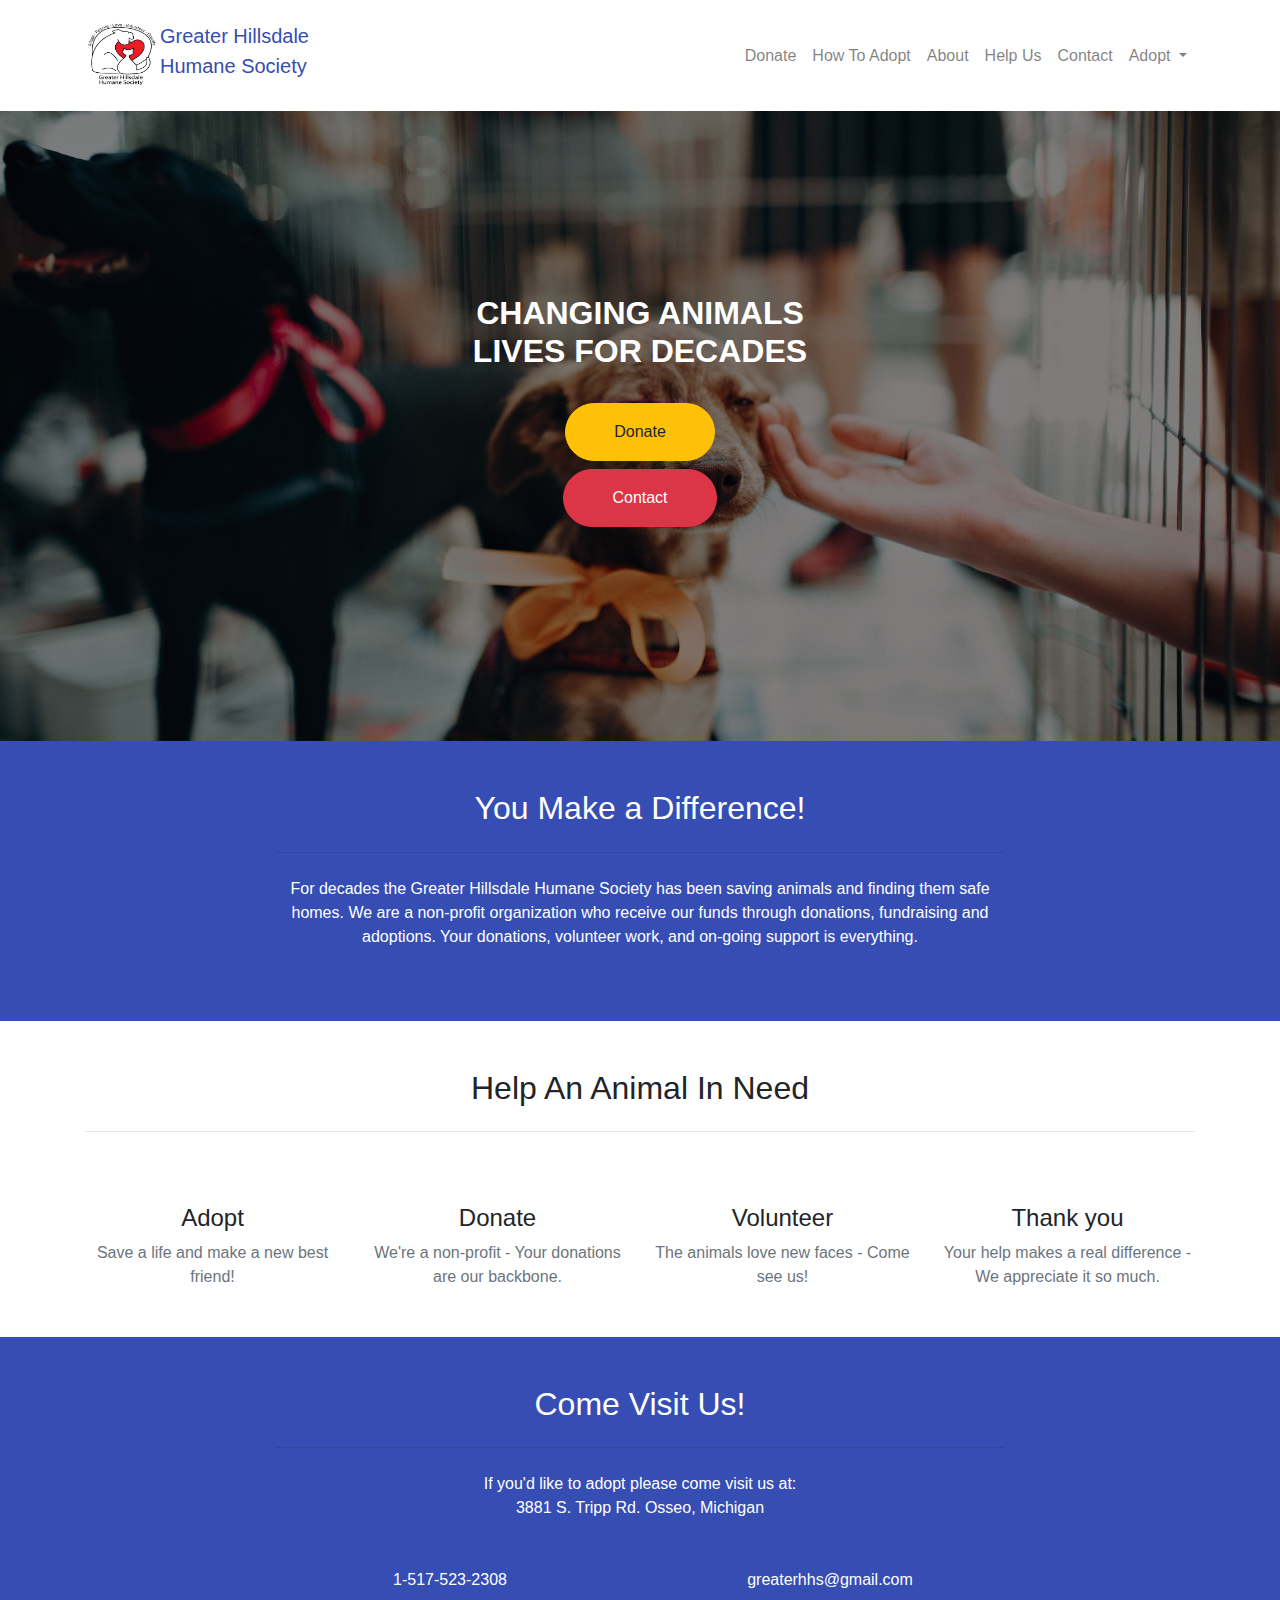
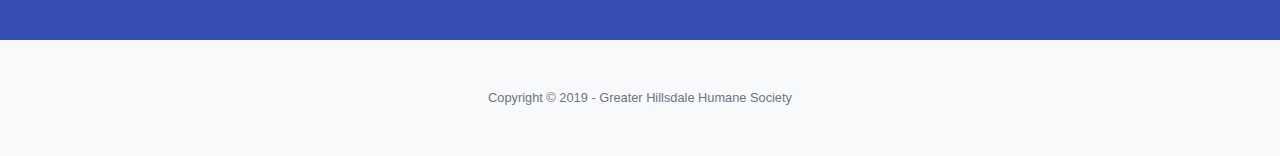
<file: index.html>
<!DOCTYPE html>
<html lang="en">

<head>

  <meta charset="utf-8">
  <meta name="viewport" content="width=device-width, initial-scale=1, shrink-to-fit=no">
  <meta name="description" content="">
  <meta name="author" content="telephone=no">

  <title>Greater Hillsdale Humane Society</title>

  <!-- Google Fonts -->
  <link href="https://fonts.googleapis.com/css?family=Merriweather+Sans:400,700" rel="stylesheet">
  <link href='https://fonts.googleapis.com/css?family=Merriweather:400,300,300italic,400italic,700,700italic'
    rel='stylesheet' type='text/css'>

  <link rel="stylesheet" href="https://stackpath.bootstrapcdn.com/bootstrap/4.3.1/css/bootstrap.min.css"
    integrity="sha384-ggOyR0iXCbMQv3Xipma34MD+dH/1fQ784/j6cY/iJTQUOhcWr7x9JvoRxT2MZw1T" crossorigin="anonymous">

  <link rel="stylesheet" href="https://use.fontawesome.com/releases/v5.8.1/css/all.css"
    integrity="sha384-50oBUHEmvpQ+1lW4y57PTFmhCaXp0ML5d60M1M7uH2+nqUivzIebhndOJK28anvf" crossorigin="anonymous">

  <link rel="stylesheet" type="text/css" href="css/styles.css">
</head>

<body id="page-top">

  <!-- Navigation -->
  <nav class="navbar navbar-expand-lg navbar-light py-3" id="mainNav" style="color: black;">
    <div class="container">
      <div>
        <a class="navbar-brand js-scroll-trigger" href="#page-top" style="color: #364db4;">
          <span style="float: left;">
            <img src="img/logo.jpg" class="img-fluid" height="75" width="75" />
          </span>
          <div>Greater Hillsdale</div>
          <div>Humane Society</div>
        </a>
      </div>

      <button class="navbar-toggler navbar-toggler-right" type="button" data-toggle="collapse"
        data-target="#navbarResponsive" aria-controls="navbarResponsive" aria-expanded="false"
        aria-label="Toggle navigation">
        <span class="navbar-toggler-icon"></span>
      </button>
      <div class="collapse navbar-collapse" id="navbarResponsive">
        <ul class="navbar-nav ml-auto my-2 my-lg-0">
          <li class="nav-item">
            <a class="nav-link js-scroll-trigger" href="donate.html">Donate</a>
          </li>
          <li class="nav-item">
            <a class="nav-link js-scroll-trigger" href="how-to-adopt.html">How To Adopt</a>
          </li>
          <li class="nav-item">
            <a class="nav-link js-scroll-trigger" href="#about">About</a>
          </li>
          <li class="nav-item">
            <a class="nav-link js-scroll-trigger" href="#services">Help Us</a>
          </li>
          <li class="nav-item">
            <a class="nav-link js-scroll-trigger" href="#contact">Contact</a>
          </li>
          <li class="nav-item dropdown">
            <a class="nav-link dropdown-toggle" href="#" id="navbarDropdown" role="button" data-toggle="dropdown"
              aria-haspopup="true" aria-expanded="false">
              Adopt
            </a>
            <div class="dropdown-menu" aria-labelledby="navbarDropdown">
              <a class="dropdown-item" href="dogs.html">Dogs</a>
              <div class="dropdown-divider"></div>
              <a class="dropdown-item" href="cats.html">Cats</a>
            </div>
          </li>
        </ul>
      </div>
    </div>
  </nav>

  <!-- Masthead -->
  <header class="hero-image py-5">
    <div class="container h-100">
      <div class="row h-100 align-items-center justify-content-center text-center">
        <div class="col-lg-10 align-self-end">
          <h2 class="text-uppercase text-white font-weight-bold">Changing Animals <br> Lives For Decades</h2>
        </div>
        <div class="col-lg-8 align-self-baseline py-4">
          <a class="btn btn-warning btn-xl js-scroll-trigger px-5 py-3" href="donate.html"
            style="border-radius: 30px;">Donate</a>
          <br>
          <a class="btn btn-danger btn-xl js-scroll-trigger m-2 px-5 py-3" href="#contact"
            style="border-radius: 30px;">Contact</a>
        </div>
      </div>
    </div>
  </header>

  <!-- About Section -->
  <section class="page-section bg-color py-5" id="about">
    <div class="container">
      <div class="row justify-content-center">
        <div class="col-lg-8 text-center">
          <h2 class="text-white mt-0">You Make a Difference!</h2>
          <hr class="divider light my-4">
          <p class="mb-4" style="color: white;">
            For decades the Greater Hillsdale Humane Society has been saving animals
            and finding them safe homes. We are a non-profit organization who receive our funds through
            donations, fundraising and adoptions. Your donations, volunteer work, and on-going support is everything.
          </p>
          <i class="fas fa-2x fa-chevron-down text-white"></i>
        </div>
      </div>
    </div>
  </section>

  <!-- Services Section -->
  <section class="page-section py-5" id="services">
    <div class="container">
      <h2 class="text-center mt-0">Help An Animal In Need</h2>
      <hr class="divider my-4">
      <div class="row">
        <div class="col-lg-3 col-md-6 text-center">
          <div class="mt-5">
            <i class="fas fa-4x fa-paw icon-color mb-4"></i>
            <h3 class="h4 mb-2">Adopt</h3>
            <p class="text-muted mb-0">Save a life and make a new best friend!</p>
          </div>
        </div>
        <div class="col-lg-3 col-md-6 text-center">
          <div class="mt-5">
            <i class="fas fa-4x fa-donate mb-4" style="color: green;"></i>
            <h3 class="h4 mb-2">Donate</h3>
            <p class="text-muted mb-0">We're a non-profit - Your donations are our backbone.</p>
          </div>
        </div>
        <div class="col-lg-3 col-md-6 text-center">
          <div class="mt-5">
            <i class="fas fa-4x fa-hands-helping icon-color mb-4" style="color: orange;"></i>
            <h3 class="h4 mb-2">Volunteer</h3>
            <p class="text-muted mb-0">The animals love new faces - Come see us!</p>
          </div>
        </div>
        <div class="col-lg-3 col-md-6 text-center">
          <div class="mt-5">
            <i class="fas fa-4x fa-heart icon-color mb-4" style="color: red;"></i>
            <h3 class="h4 mb-2">Thank you</h3>
            <p class="text-muted mb-0">Your help makes a real difference - We appreciate it so much.</p>
          </div>
        </div>
      </div>
    </div>
  </section>

  <!-- Contact Section -->
  <section class="page-section bg-color py-5" id="contact">
    <div class="container">
      <div class="row justify-content-center">
        <div class="col-lg-8 text-center">
          <h2 class="text-white mt-0">Come Visit Us!</h2>
          <hr class="divider my-4">
          <p class="text-white mb-5">If you'd like to adopt please come visit us at: <br> 3881 S. Tripp Rd. Osseo,
            Michigan</p>
        </div>
      </div>
      <div class="row">
        <div class="col-lg-4 ml-auto text-center">
          <i class="fas fa-phone fa-3x mb-3 text-white"></i>
          <div class="text-white">1-517-523-2308</div>
        </div>
        <div class="col-lg-4 mr-auto text-center">
          <i class="fas fa-envelope fa-3x mb-3 text-white"></i>
          <a class="d-block text-white" href="mailto:greaterhhs@gmail.com">greaterhhs@gmail.com</a>
        </div>
      </div>
    </div>
  </section>

  <!-- Footer -->
  <footer class="bg-light py-5">
    <div class="container">
      <div class="small text-center text-muted">Copyright &copy; 2019 - Greater Hillsdale Humane Society</div>
    </div>
  </footer>
  <script src="https://code.jquery.com/jquery-3.3.1.slim.min.js"
    integrity="sha384-q8i/X+965DzO0rT7abK41JStQIAqVgRVzpbzo5smXKp4YfRvH+8abtTE1Pi6jizo"
    crossorigin="anonymous"></script>
  <script src="https://stackpath.bootstrapcdn.com/bootstrap/4.3.1/js/bootstrap.min.js"
    integrity="sha384-JjSmVgyd0p3pXB1rRibZUAYoIIy6OrQ6VrjIEaFf/nJGzIxFDsf4x0xIM+B07jRM"
    crossorigin="anonymous"></script>
  <script src="https://ajax.googleapis.com/ajax/libs/jquery/3.3.1/jquery.min.js"></script>
  <script>
    $(document).ready(function () {
      // Add smooth scrolling to all links
      $("a").on('click', function (event) {

        // Make sure this.hash has a value before overriding default behavior
        if (this.hash !== "") {
          // Prevent default anchor click behavior
          event.preventDefault();

          // Store hash
          var hash = this.hash;

          // Using jQuery's animate() method to add smooth page scroll
          // The optional number (800) specifies the number of milliseconds it takes to scroll to the specified area
          $('html, body').animate({
            scrollTop: $(hash).offset().top
          }, 800, function () {

            // Add hash (#) to URL when done scrolling (default click behavior)
            window.location.hash = hash;
          });
        } // End if
      });
    });
  </script>

</html>
</file>
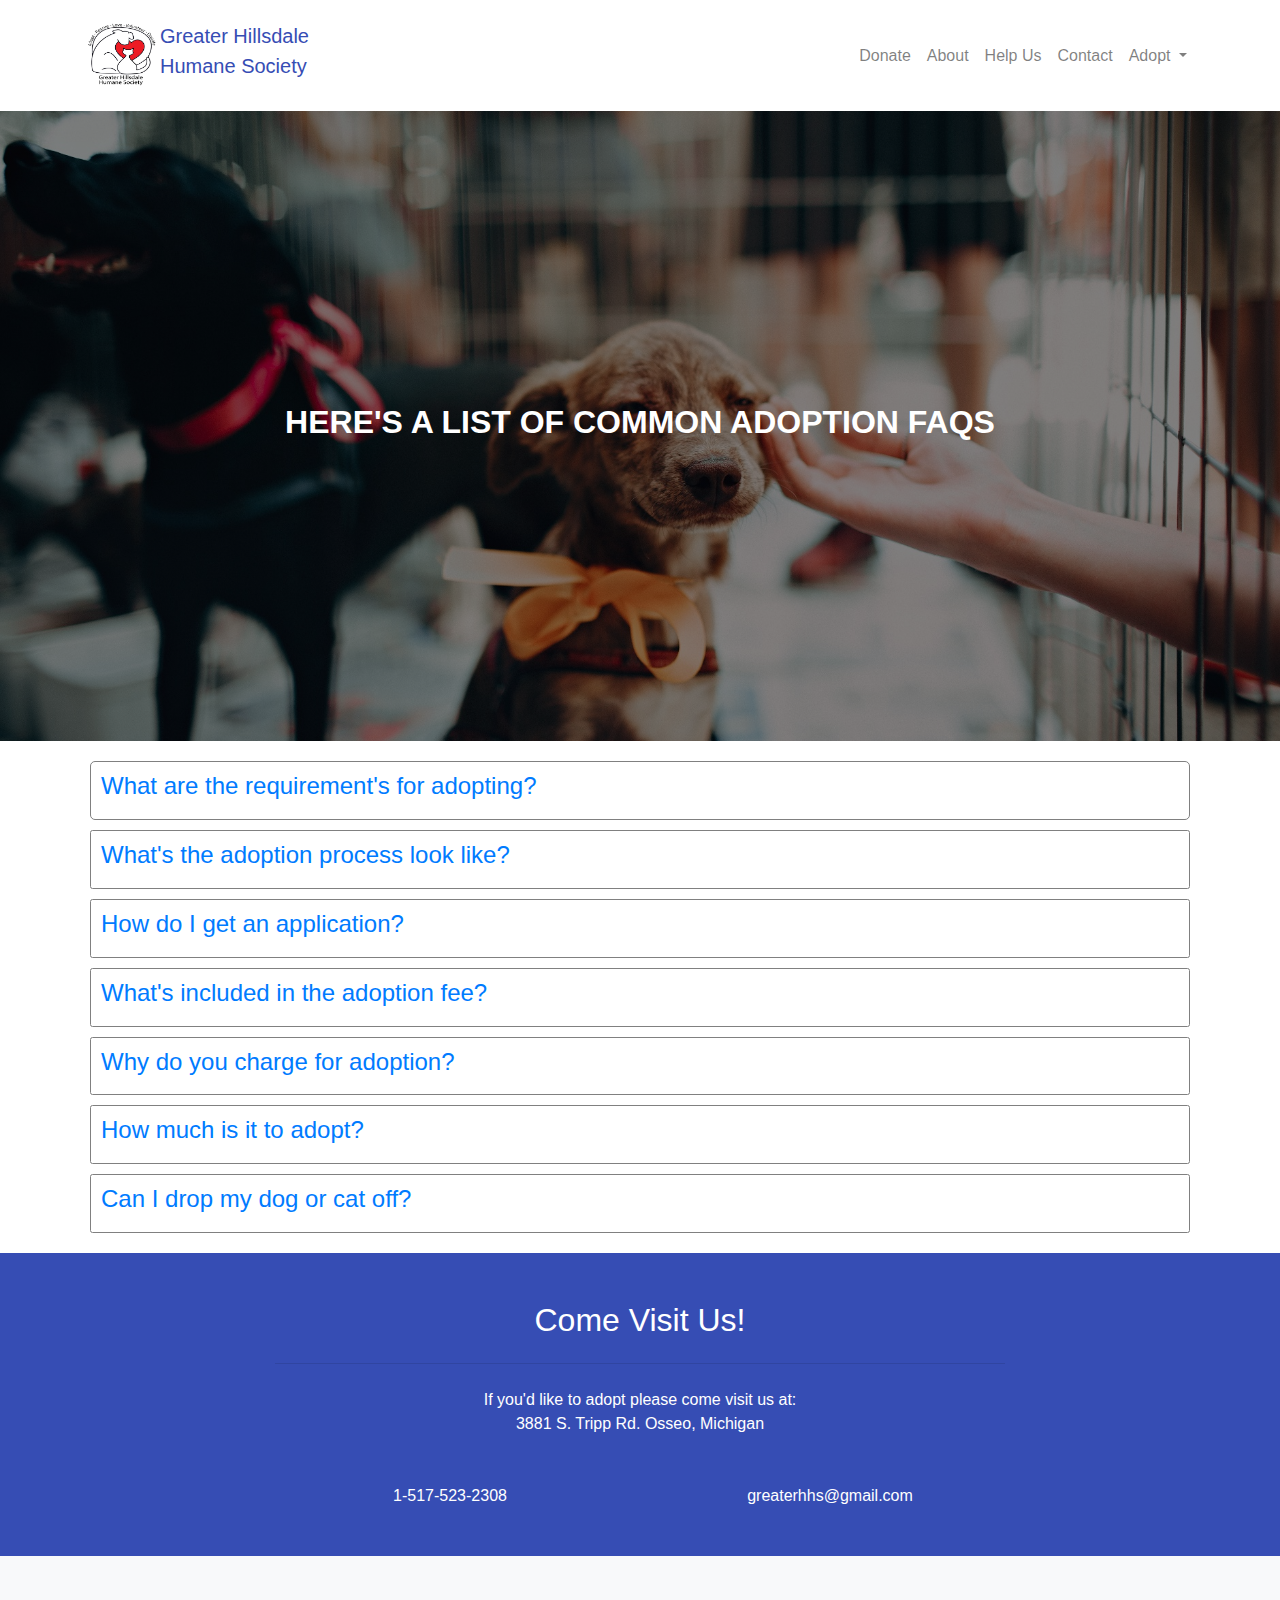
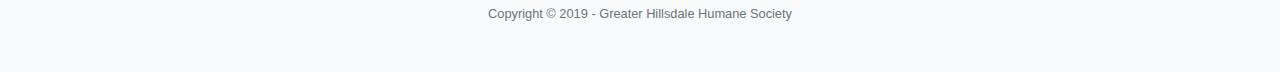
<file: how-to-adopt.html>
<!DOCTYPE html>
<html lang="en">

<head>

    <meta charset="utf-8">
    <meta name="viewport" content="width=device-width, initial-scale=1, shrink-to-fit=no">
    <meta name="description" content="">
    <meta name="author" content="telephone=no">

    <title>Greater Hillsdale Humane Society</title>

    <!-- Google Fonts -->
    <link href="https://fonts.googleapis.com/css?family=Merriweather+Sans:400,700" rel="stylesheet">
    <link href='https://fonts.googleapis.com/css?family=Merriweather:400,300,300italic,400italic,700,700italic'
        rel='stylesheet' type='text/css'>

    <link rel="stylesheet" href="https://stackpath.bootstrapcdn.com/bootstrap/4.3.1/css/bootstrap.min.css"
        integrity="sha384-ggOyR0iXCbMQv3Xipma34MD+dH/1fQ784/j6cY/iJTQUOhcWr7x9JvoRxT2MZw1T" crossorigin="anonymous">

    <link rel="stylesheet" href="https://use.fontawesome.com/releases/v5.8.1/css/all.css"
        integrity="sha384-50oBUHEmvpQ+1lW4y57PTFmhCaXp0ML5d60M1M7uH2+nqUivzIebhndOJK28anvf" crossorigin="anonymous">

    <link rel="stylesheet" type="text/css" href="css/styles.css">
</head>

<body id="page-top">

    <!-- Navigation -->
    <nav class="navbar navbar-expand-lg navbar-light py-3" id="mainNav" style="color: black;">
        <div class="container">
            <div>
                <a class="navbar-brand js-scroll-trigger" href="index.html" style="color: #364db4;">
                    <span style="float: left;">
                        <img src="img/logo.jpg" class="img-fluid" height="75" width="75" />
                    </span>
                    <div>Greater Hillsdale</div>
                    <div>Humane Society</div>
                </a>
            </div>

            <button class="navbar-toggler navbar-toggler-right" type="button" data-toggle="collapse"
                data-target="#navbarResponsive" aria-controls="navbarResponsive" aria-expanded="false"
                aria-label="Toggle navigation">
                <span class="navbar-toggler-icon"></span>
            </button>
            <div class="collapse navbar-collapse" id="navbarResponsive">
                <ul class="navbar-nav ml-auto my-2 my-lg-0">
                    <li class="nav-item">
                        <a class="nav-link js-scroll-trigger" href="donate.html">Donate</a>
                    </li>
                    <li class="nav-item">
                        <a class="nav-link js-scroll-trigger" href="#about">About</a>
                    </li>
                    <li class="nav-item">
                        <a class="nav-link js-scroll-trigger" href="#services">Help Us</a>
                    </li>
                    <li class="nav-item">
                        <a class="nav-link js-scroll-trigger" href="#contact">Contact</a>
                    </li>
                    <li class="nav-item dropdown">
                        <a class="nav-link dropdown-toggle" href="#" id="navbarDropdown" role="button"
                            data-toggle="dropdown" aria-haspopup="true" aria-expanded="false">
                            Adopt
                        </a>
                        <div class="dropdown-menu" aria-labelledby="navbarDropdown">
                            <a class="dropdown-item" href="dogs.html">Dogs</a>
                            <div class="dropdown-divider"></div>
                            <a class="dropdown-item" href="cats.html">Cats</a>
                        </div>
                    </li>
                </ul>
            </div>
        </div>
    </nav>

    <!-- Masthead -->
    <header class="hero-image py-5">
        <div class="container h-100">
            <div class="row h-100 align-items-center justify-content-center text-center">
                <div class="col-lg-10">
                    <h2 class="text-uppercase text-white font-weight-bold">Here's a list of common adoption FAQs</h2>
                    <i class="fas fa-chevron-down fa-3x text-white"></i>
                </div>
                </div>
            </div>
        </div>
    </header>

    <!-- FAQs -->
    <div class="panel-group container" style="padding: 10px;" id="accordion">
        <div class="panel panel-default"
            style="margin: 10px; padding: 10px; border: 1px solid gray; border-radius: 5px;">
            <div class="panel-heading">
                <h4 class="panel-title">
                    <a data-toggle="collapse" data-parent="#accordion" href="#collapse1">
                        <span><i class="fas fa-chevron-down"></i></span>
                        What are the requirement's for adopting?
                    </a>
                </h4>
            </div>
            <div id="collapse1" class="panel-collapse collapse in">
                <div class="panel-body">We believe there’s a good pet for every good person. And we’ll work hard to help
                    you
                    find your match! To adopt at GHHS, you must be at least 21 years of age. We welcome all folks, from
                    any county
                    or state.
                    <br><br>
                    Please know: some animals have special requirements. Of course, people have requirements, too!
                    That’s why
                    we’ll ask that you complete an application prior to meeting the animals, so that we can help you
                    match up
                    better.
                    <br><br>
                    If you have a dog and wish to adopt another, we may require a dog-to-dog interaction. Give us a call
                    if you
                    have questions!</div>
            </div>
        </div>
        <div class="panel panel-default"
            style="margin: 10px; padding: 10px; border: 1px solid gray; border-radius: 2.5px;">
            <div class="panel-heading">
                <h4 class="panel-title">
                    <a data-toggle="collapse" data-parent="#accordion" href="#collapse2">
                        <span><i class="fas fa-chevron-down"></i></span>
                        What's the adoption process look like?</a>
                </h4>
            </div>
            <div id="collapse2" class="panel-collapse collapse">
                <div class="panel-body">
                    First, you’ll complete an application. You can do this when you arrive, or save time by bringing a
                    completed
                    one with you. An application is required to visit an animal. See the next section for the
                    applications.
                    <br><br>
                    Then, submit your application to our adoptions front desk. While not required, after visiting with
                    an animal,
                    you may place a hold on him/her. Holds are limited to one 24-hour hold per family.
                    <br><br>
                    After you’ve found your match, we’ll complete an adoption meeting, when we’ll help you prepare for
                    your new
                    friend. While there are exceptions, adoptions are typically same day.
                    <br> <br>
                    Please allow at least an hour if you plan on adopting, and bring your driver’s license or other
                    government-issued ID with proof of address, a copy of your lease (if it applies) and vaccination
                    records for
                    your current pets.
                    <br><br>
                    Please note: Adoptions at GHHS are first come, first served, first approved!
                </div>
            </div>
        </div>
        <div class="panel panel-default"
            style="margin: 10px; padding: 10px; border: 1px solid gray; border-radius: 2.5px;">
            <div class="panel-heading">
                <h4 class="panel-title">
                    <a data-toggle="collapse" data-parent="#accordion" href="#collapse3">
                        <span><i class="fas fa-chevron-down"></i></span>
                        How do I get an application?</a>
                </h4>
            </div>
            <div id="collapse3" class="panel-collapse collapse">
                <div class="panel-body">Stop in at the shelter and pick up an application. You can complete it here or take it home and bring it back.</div>
            </div>
        </div>
        <div class="panel panel-default"
            style="margin: 10px; padding: 10px; border: 1px solid gray; border-radius: 2.5px;">
            <div class="panel-heading">
                <h4 class="panel-title">
                    <a data-toggle="collapse" data-parent="#accordion" href="#collapse4">
                        <span><i class="fas fa-chevron-down"></i></span>
                        What's included in the adoption fee?</a>
                </h4>
            </div>
            <div id="collapse4" class="panel-collapse collapse">
                <div class="panel-body">Adoption fees include the animal's:
                    <ul>
                        <li>Spay/Neuter Surgery</li>
                        <li>Initial Healthcheck</li>
                        <li>Current Vaccinations</li>
                        <li>Initial Dewormer</li>
                        <li>Heartworm Tests</li>
                    </ul>
                    Adoption fees not only cover the above services, but also offset the cost of caring for the animals
                    prior to
                    being adopted. Thank you for your adoption fee!
                </div>
            </div>
        </div>
        <div class="panel panel-default"
            style="margin: 10px; padding: 10px; border: 1px solid gray; border-radius: 2.5px;">
            <div class="panel-heading">
                <h4 class="panel-title">
                    <a data-toggle="collapse" data-parent="#accordion" href="#collapse5">
                        <span><i class="fas fa-chevron-down"></i></span>
                        Why do you charge for adoption?</a>
                </h4>
            </div>
            <div id="collapse5" class="panel-collapse collapse">
                <div class="panel-body">In addition to covering the cost to spay/neuter and vaccinate the
                    animals,
                    adoption fees help offset the cost of caring for the animals prior to being adopted. Thank you for
                    your
                    adoption fee!</div>
            </div>
        </div>
        <div class="panel panel-default"
            style="margin: 10px; padding: 10px; border: 1px solid gray; border-radius: 2.5px;">
            <div class="panel-heading">
                <h4 class="panel-title">
                    <a data-toggle="collapse" data-parent="#accordion" href="#collapse6">
                        <span><i class="fas fa-chevron-down"></i></span>
                        How much is it to adopt?
                    </a>
                </h4>
            </div>
            <div id="collapse6" class="panel-collapse collapse">
                <div class="panel-body">The cost to adopt depends on the dog or cat and may vary. Please contact the
                    shelter at:
                    517-523-2308</div>
            </div>
        </div>
        <div class="panel panel-default"
            style="margin: 10px; padding: 10px; border: 1px solid gray; border-radius: 2.5px;">
            <div class="panel-heading">
                <h4 class="panel-title">
                    <a data-toggle="collapse" data-parent="#accordion" href="#collapse7">
                        <span><i class="fas fa-chevron-down"></i></span>
                        Can I drop my dog or cat off?
                    </a>
                </h4>
            </div>
            <div id="collapse7" class="panel-collapse collapse">
                <div class="panel-body">We have limited availability so please contact the shelter for more info at:
                    517-523-2308</div>
            </div>
        </div>
    </div>


    <!-- Contact Section -->
    <section class="page-section bg-color py-5" id="contact">
        <div class="container">
            <div class="row justify-content-center">
                <div class="col-lg-8 text-center">
                    <h2 class="text-white mt-0">Come Visit Us!</h2>
                    <hr class="divider my-4">
                    <p class="text-white mb-5">If you'd like to adopt please come visit us at: <br> 3881 S. Tripp Rd.
                        Osseo,
                        Michigan</p>
                </div>
            </div>
            <div class="row">
                <div class="col-lg-4 ml-auto text-center">
                    <i class="fas fa-phone fa-3x mb-3 text-white"></i>
                    <div class="text-white">1-517-523-2308</div>
                </div>
                <div class="col-lg-4 mr-auto text-center">
                    <i class="fas fa-envelope fa-3x mb-3 text-white"></i>
                    <a class="d-block text-white" href="mailto:greaterhhs@gmail.com">greaterhhs@gmail.com</a>
                </div>
            </div>
        </div>
    </section>

    <!-- Footer -->
    <footer class="bg-light py-5">
        <div class="container">
            <div class="small text-center text-muted">Copyright &copy; 2019 - Greater Hillsdale Humane Society</div>
        </div>
    </footer>
    <script src="https://code.jquery.com/jquery-3.3.1.slim.min.js"
        integrity="sha384-q8i/X+965DzO0rT7abK41JStQIAqVgRVzpbzo5smXKp4YfRvH+8abtTE1Pi6jizo"
        crossorigin="anonymous"></script>
    <script src="https://stackpath.bootstrapcdn.com/bootstrap/4.3.1/js/bootstrap.min.js"
        integrity="sha384-JjSmVgyd0p3pXB1rRibZUAYoIIy6OrQ6VrjIEaFf/nJGzIxFDsf4x0xIM+B07jRM"
        crossorigin="anonymous"></script>
    <script src="https://ajax.googleapis.com/ajax/libs/jquery/3.3.1/jquery.min.js"></script>
    <script>
        var acc = document.getElementsByClassName("accordion");
        var i;

        for (i = 0; i < acc.length; i++) {
            acc[i].addEventListener("click", function () {
                /* Toggle between adding and removing the "active" class,
                to highlight the button that controls the panel */
                this.classList.toggle("active");

                /* Toggle between hiding and showing the active panel */
                var panel = this.nextElementSibling;
                if (panel.style.display === "block") {
                    panel.style.display = "none";
                } else {
                    panel.style.display = "block";
                }
            });
        }
    </script>
</html>
</file>
<file: css/styles.css>
body, html {
    height: 100%;
}

/* The hero image */
.hero-image {
  /* Use "linear-gradient" to add a darken background effect to the image (photographer.jpg). This will make the text easier to read */
  background-image: linear-gradient(rgba(0, 0, 0, 0.5), rgba(0, 0, 0, 0.5)), url("../img/bg-masthead.jpg");

  /* Set a specific height */
  height: 70%;

  /* Position and center the image to scale nicely on all screens */
  background-position: center;
  background-repeat: no-repeat;
  background-size: cover;
  position: relative;
}

/* Place text in the middle of the image */
.hero-text {
  text-align: center;
  position: absolute;
  top: 50%;
  left: 50%;
  transform: translate(-50%, -50%);
  color: white;
}

.color-style {
  color: #444444;
}

.bg-color {
  background-color: #364db4;
}

.icon-color {
  color: #364db4;
}
</file>
